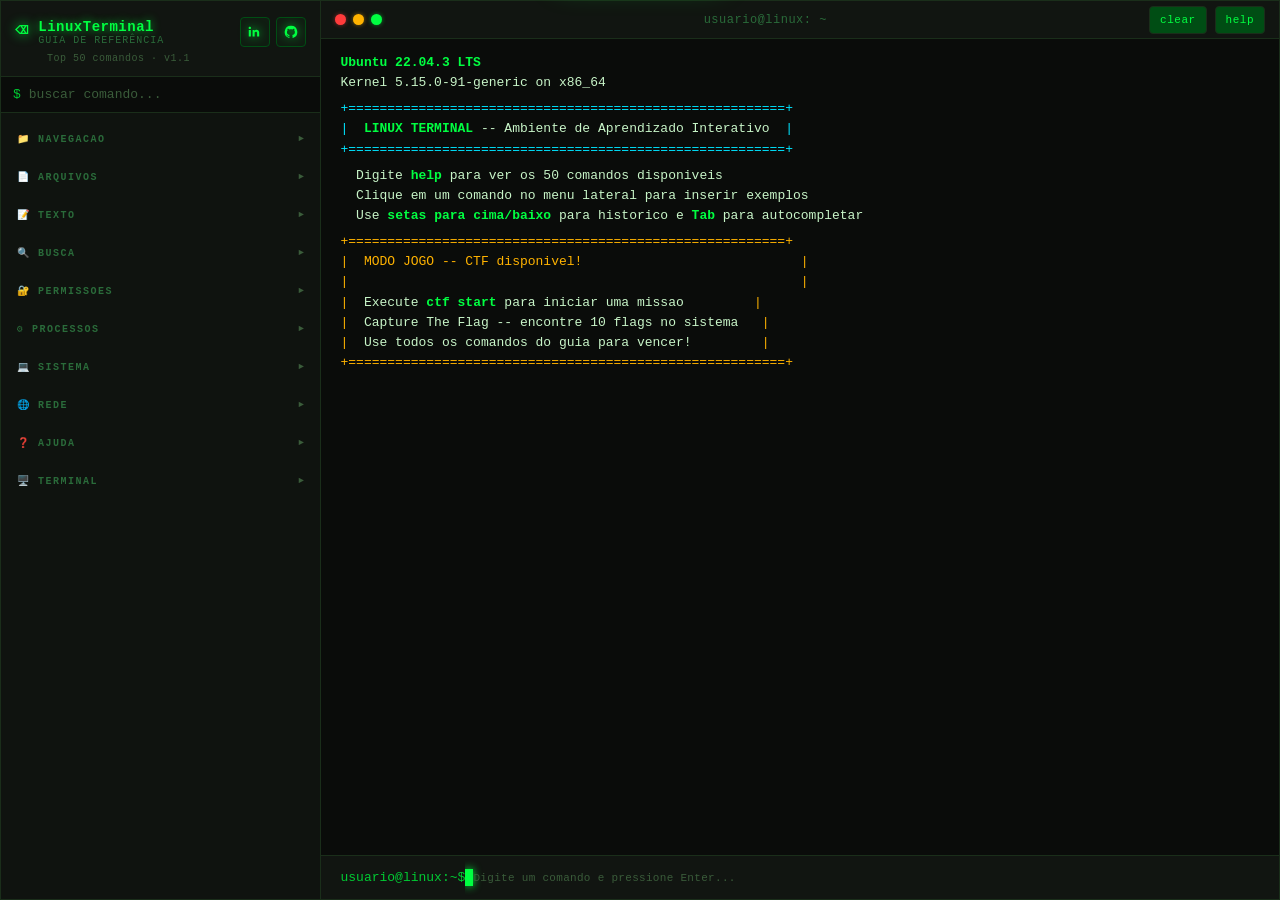
<file: index.html>
<!DOCTYPE html>
<html lang="pt-BR">
<head>
  <meta charset="UTF-8" />
  <meta name="viewport" content="width=device-width, initial-scale=1.0, maximum-scale=5.0, user-scalable=yes, viewport-fit=cover"/>
  <meta name="theme-color" content="#0a0c0a" />
  <meta name="color-scheme" content="dark" />
  <meta name="referrer" content="strict-origin-when-cross-origin" />
  <meta name="description" content="LinuxTerminal — Ambiente interativo para aprender os comandos básicos do Linux. Inclui modo jogo CTF (Capture The Flag) com 10 desafios práticos." />
  <meta name="keywords" content="linux, terminal, comandos, bash, ctf, capture the flag, aprender linux, tutorial" />
  <meta name="author" content="LinuxTerminal" />

  <!-- Open Graph / social share -->
  <meta property="og:type" content="website" />
  <meta property="og:title" content="LinuxTerminal — Aprenda Linux no navegador" />
  <meta property="og:description" content="Terminal Linux interativo com modo jogo CTF. Pratique comandos sem instalar nada." />
  <meta property="og:locale" content="pt_BR" />
  <meta name="twitter:card" content="summary" />

  <!-- Security headers (GitHub Pages não permite headers HTTP, então usamos meta) -->
  <meta http-equiv="X-Content-Type-Options" content="nosniff" />
  <meta http-equiv="Content-Security-Policy" content="default-src 'self'; style-src 'self' 'unsafe-inline' https://fonts.googleapis.com; font-src 'self' https://fonts.gstatic.com data:; script-src 'self'; img-src 'self' data:; connect-src 'self'; base-uri 'self'; form-action 'none'; frame-ancestors 'none'" />

  <title>LinuxTerminal — Aprenda Linux</title>

  <!-- Favicon SVG inline (sem request extra, evita 404 em CDN) -->
  <link rel="icon" type="image/svg+xml" href="data:image/svg+xml,%3Csvg xmlns='http://www.w3.org/2000/svg' viewBox='0 0 64 64'%3E%3Crect width='64' height='64' rx='8' fill='%230a0c0a'/%3E%3Ctext x='8' y='44' font-family='monospace' font-size='32' font-weight='bold' fill='%2300ff41'%3E%3E_%3C/text%3E%3C/svg%3E" />
  <link rel="apple-touch-icon" href="data:image/svg+xml,%3Csvg xmlns='http://www.w3.org/2000/svg' viewBox='0 0 64 64'%3E%3Crect width='64' height='64' rx='8' fill='%230a0c0a'/%3E%3Ctext x='8' y='44' font-family='monospace' font-size='32' font-weight='bold' fill='%2300ff41'%3E%3E_%3C/text%3E%3C/svg%3E" />

  <!-- Fonts (preconnect com crossorigin para Cloudflare/WAF) -->
  <link rel="preconnect" href="https://fonts.googleapis.com" crossorigin />
  <link rel="preconnect" href="https://fonts.gstatic.com" crossorigin />
  <link href="https://fonts.googleapis.com/css2?family=JetBrains+Mono:wght@400;500;700&family=Share+Tech+Mono&display=swap" rel="stylesheet" media="print" onload="this.media='all'" />
  <noscript><link href="https://fonts.googleapis.com/css2?family=JetBrains+Mono:wght@400;500;700&family=Share+Tech+Mono&display=swap" rel="stylesheet" /></noscript>

  <link rel="stylesheet" href="style.css" />
</head>
<body>

  <div id="app">

    <!-- Backdrop para fechar sidebar em mobile -->
    <div id="sidebar-backdrop" aria-hidden="true"></div>

    <!-- ═══════════════════════════════════════════════════
         PAINEL ESQUERDO — MENU / MANUAL
    ════════════════════════════════════════════════════ -->
    <aside id="sidebar" aria-label="Guia de referência de comandos">

      <div id="sidebar-header">
        <div class="logo-block">
          <span class="logo-icon" aria-hidden="true">&#9003;</span>
          <div class="logo-text">
            <div class="logo-title">LinuxTerminal</div>
            <div class="logo-sub">Guia de Referência</div>
          </div>
          <div class="social-links" aria-label="Links sociais">
            <a
              class="social-link"
              href="https://www.linkedin.com/in/ramonrisuenho/"
              target="_blank"
              rel="noopener noreferrer"
              aria-label="LinkedIn de Ramon Risuenho"
              title="LinkedIn"
            >
              <svg viewBox="0 0 24 24" aria-hidden="true" focusable="false">
                <path d="M6.5 9.2V18H3.7V9.2h2.8ZM5.1 5c.9 0 1.6.6 1.6 1.5S6 8 5.1 8s-1.6-.6-1.6-1.5S4.2 5 5.1 5Zm6.1 4.2.1 1.2c.6-.9 1.5-1.4 2.8-1.4 2 0 3.5 1.3 3.5 4.1V18h-2.8v-4.5c0-1.3-.5-2-1.5-2-.9 0-1.5.6-1.8 1.3V18H8.8V9.2h2.4Z" />
              </svg>
            </a>
            <a
              class="social-link"
              href="https://github.com/ramonrisuenho/linux-terminal-tutorial"
              target="_blank"
              rel="noopener noreferrer"
              aria-label="GitHub do projeto Linux Terminal Tutorial"
              title="GitHub"
            >
              <svg viewBox="0 0 24 24" aria-hidden="true" focusable="false">
                <path d="M12 3.7a8.3 8.3 0 0 0-2.6 16.2c.4.1.5-.2.5-.4v-1.4c-2.2.5-2.7-.9-2.7-.9-.3-.8-.8-1-1-1-.7-.5 0-.5 0-.5.8.1 1.2.8 1.2.8.7 1.2 1.8.9 2.3.7.1-.5.3-.9.5-1.1-1.8-.2-3.6-.9-3.6-4 0-.9.3-1.6.8-2.2-.1-.2-.4-1 .1-2.1 0 0 .7-.2 2.3.8.7-.2 1.4-.3 2.1-.3s1.5.1 2.1.3c1.6-1 2.3-.8 2.3-.8.5 1.1.2 1.9.1 2.1.5.6.8 1.3.8 2.2 0 3.1-1.9 3.8-3.6 4 .3.2.5.7.5 1.4v2c0 .2.1.5.5.4A8.3 8.3 0 0 0 12 3.7Z" />
              </svg>
            </a>
          </div>
          <button id="sidebar-close" class="sidebar-close-btn" aria-label="Fechar guia" type="button">&times;</button>
        </div>
        <div class="sidebar-meta">Top 50 comandos &middot; v1.1</div>
      </div>

      <div id="sidebar-search">
        <span class="search-icon" aria-hidden="true">$</span>
        <input
          type="search"
          id="search-input"
          placeholder="buscar comando..."
          autocomplete="off"
          autocapitalize="off"
          autocorrect="off"
          spellcheck="false"
          aria-label="Buscar comando no guia"
        />
      </div>

      <nav id="menu" role="navigation" aria-label="Categorias de comandos"></nav>

    </aside>

    <!-- ═══════════════════════════════════════════════════
         PAINEL DIREITO — TERMINAL
    ════════════════════════════════════════════════════ -->
    <main id="terminal-panel">

      <!-- Barra de título -->
      <div id="terminal-titlebar">
        <button id="sidebar-toggle" class="sidebar-toggle-btn" aria-label="Abrir guia de comandos" type="button">
          <span class="hamburger-icon" aria-hidden="true">
            <span></span><span></span><span></span>
          </span>
        </button>
        <div class="titlebar-dots" aria-hidden="true">
          <span class="dot dot-red"></span>
          <span class="dot dot-yellow"></span>
          <span class="dot dot-green"></span>
        </div>
        <div id="terminal-title">usuario@linux: ~</div>
        <div class="titlebar-actions">
          <button id="btn-clear" title="Limpar terminal (clear)" type="button">clear</button>
          <button id="btn-help" title="Exibir ajuda" type="button">help</button>
        </div>
      </div>

      <!-- HUD do Modo Jogo CTF -->
      <div id="ctf-hud" role="status" aria-label="Status do CTF" aria-live="polite">
        <div class="ctf-hud-block">
          <div class="ctf-hud-label">Modo</div>
          <div class="ctf-hud-title">&#9873; CTF ATIVO</div>
        </div>
        <div class="ctf-hud-block">
          <div class="ctf-hud-label">Score</div>
          <div class="ctf-score" id="ctf-score-display">0 pts</div>
        </div>
        <div class="ctf-hud-block ctf-hud-flags">
          <div class="ctf-hud-label">Flags Encontradas</div>
          <div class="ctf-flags-row" id="ctf-flags-row"></div>
        </div>
        <button class="ctf-hint-btn" id="ctf-hint-btn" title="Pedir dica (-10pts)" type="button" aria-label="Pedir dica">
          <span aria-hidden="true">&#128161;</span> dica
        </button>
      </div>

      <!-- Saída do terminal -->
      <div id="terminal-output" role="log" aria-live="polite" aria-label="Saída do terminal"></div>

      <!-- Barra de input -->
      <div id="terminal-inputbar">
        <span id="prompt-label">usuario@linux:~$&nbsp;</span>
        <input
          type="text"
          id="terminal-input"
          autocomplete="off"
          autocorrect="off"
          autocapitalize="off"
          spellcheck="false"
          inputmode="text"
          enterkeyhint="enter"
          aria-label="Entrada de comando"
        />
        <div id="input-display" aria-hidden="true">
          <span id="input-before"></span><span id="input-cursor">&nbsp;</span><span id="input-after"></span><span id="input-placeholder">Digite um comando e pressione Enter...</span>
        </div>
      </div>

      <!-- Toolbar mobile com teclas especiais (Tab, setas, Ctrl+L, Ctrl+C) -->
      <div id="mobile-keys" aria-label="Atalhos de teclado">
        <button data-key="Tab" class="mkey" type="button" aria-label="Tab">Tab</button>
        <button data-key="ArrowUp" class="mkey" type="button" aria-label="Histórico anterior">&uarr;</button>
        <button data-key="ArrowDown" class="mkey" type="button" aria-label="Próximo histórico">&darr;</button>
        <button data-key="ctrl-l" class="mkey" type="button" aria-label="Limpar tela">clear</button>
        <button data-key="ctrl-c" class="mkey" type="button" aria-label="Cancelar">^C</button>
        <button data-key="Enter" class="mkey mkey-enter" type="button" aria-label="Executar comando">Enter &#9166;</button>
      </div>

    </main>
  </div>

  <!-- Tooltip flutuante (apenas desktop) -->
  <div id="cmd-tooltip" role="tooltip" aria-hidden="true"></div>

  <!-- Notificação de flag capturada -->
  <div id="flag-notification" aria-live="assertive" aria-atomic="true">
    <div class="notif-flag" aria-hidden="true">&#128681;</div>
    <div id="notif-text">FLAG CAPTURADA!</div>
    <div class="notif-pts" id="notif-pts">+100 pts</div>
  </div>

  <!-- Tela de vitória CTF -->
  <div id="ctf-victory" role="dialog" aria-modal="true" aria-label="Missão concluída">
    <pre class="victory-art" aria-hidden="true">
  ██████╗████████╗███████╗
 ██╔════╝╚══██╔══╝██╔════╝
 ██║        ██║   █████╗
 ██║        ██║   ██╔══╝
 ╚██████╗   ██║   ██║
  ╚═════╝   ╚═╝   ╚═╝     </pre>
    <div class="victory-title">MISSÃO CONCLUÍDA!</div>
    <div class="victory-score" id="victory-score">Pontuação Final: 0 pts</div>
    <div class="victory-sub">Você capturou todas as flags e domina o terminal Linux!</div>
    <div class="victory-sub" id="victory-time"></div>
    <div class="bonus-flag-panel" id="bonus-flag-panel">
      <label class="bonus-flag-label" for="bonus-flag-input">Flag bonus</label>
      <div class="bonus-flag-row">
        <input
          id="bonus-flag-input"
          class="bonus-flag-input"
          type="text"
          autocomplete="off"
          autocapitalize="off"
          autocorrect="off"
          spellcheck="false"
          placeholder="FLAG{...}"
          aria-label="Inserir flag bonus"
        />
        <button class="victory-btn bonus-flag-submit" id="bonus-flag-submit" type="button">validar</button>
      </div>
      <div class="bonus-flag-message" id="bonus-flag-message" aria-live="polite"></div>
    </div>
    <button class="victory-btn" id="victory-restart" type="button">&#9654; Jogar Novamente</button>
    <button class="victory-btn" id="victory-exit" type="button" style="background:transparent;border-color:var(--gray);color:var(--gray)">&#10005; Sair do Modo Jogo</button>
  </div>

  <!-- noscript fallback -->
  <noscript>
    <div style="position:fixed;inset:0;background:#0a0c0a;color:#00ff41;font-family:monospace;display:flex;align-items:center;justify-content:center;padding:20px;text-align:center;z-index:9999">
      <div>
        <h1>LinuxTerminal</h1>
        <p>Este projeto requer JavaScript habilitado para funcionar.</p>
      </div>
    </div>
  </noscript>

  <script src="terminal.js" defer></script>
</body>
</html>
</file>
<file: style.css>
/* ══════════════════════════════════════════════════════
   LINUX TERMINAL — style.css
   Tema: Black & Green hacker terminal
   Mobile-first responsive
   ══════════════════════════════════════════════════════ */

:root {
  --bg:          #0a0c0a;
  --bg2:         #0d100d;
  --bg3:         #111511;
  --panel:       #0f130f;
  --border:      #1a2e1a;
  --border2:     #22402290;

  --green:       #00ff41;
  --green-dim:   #00cc33;
  --green-dark:  #004d14;
  --green-muted: #2a6b3a;
  --green-faint: #0a1f0e;

  --amber:       #ffb300;
  --red:         #ff3b3b;
  --cyan:        #00e5ff;
  --white:       #c8f5c8;
  --gray:        #3a5c3a;
  --gray2:       #263d26;

  --font-mono:   'JetBrains Mono', 'Share Tech Mono', 'Courier New', Consolas, Monaco, monospace;

  --sidebar-w:    25%;
  --sidebar-min:  240px;
  --sidebar-max:  340px;
  --radius:       4px;
  --titlebar-h:   38px;
  --inputbar-h:   44px;
  --mobile-keys-h: 0px;
}

/* ── Reset ── */
*, *::before, *::after { box-sizing: border-box; margin: 0; padding: 0; }

html, body {
  height: 100%;
  height: 100dvh; /* dynamic viewport — corrige issue do teclado mobile */
  background: var(--bg);
  color: var(--green);
  font-family: var(--font-mono);
  font-size: 13px;
  overflow: hidden;
  -webkit-text-size-adjust: 100%;
  -webkit-tap-highlight-color: transparent;
  text-rendering: optimizeLegibility;
}

/* iOS safe area */
body {
  padding: env(safe-area-inset-top) env(safe-area-inset-right) env(safe-area-inset-bottom) env(safe-area-inset-left);
}

/* Scrollbar */
::-webkit-scrollbar { width: 6px; height: 6px; }
::-webkit-scrollbar-track { background: var(--bg); }
::-webkit-scrollbar-thumb { background: var(--green-dark); border-radius: 3px; }
::-webkit-scrollbar-thumb:hover { background: var(--green-muted); }

/* Acessibilidade — focus visível para teclado */
button:focus-visible,
input:focus-visible {
  outline: 2px solid var(--green);
  outline-offset: 2px;
}

/* ══════════════════════════════════════════════════════
   LAYOUT PRINCIPAL
   ══════════════════════════════════════════════════════ */
#app {
  display: flex;
  height: 100%;
  width: 100%;
  overflow: hidden;
  border: 1px solid var(--border);
  position: relative;
}

/* Backdrop para sidebar mobile */
#sidebar-backdrop {
  display: none;
  position: fixed;
  inset: 0;
  background: rgba(0, 0, 0, 0.6);
  z-index: 99;
  opacity: 0;
  transition: opacity 0.25s ease;
}

#sidebar-backdrop.visible {
  display: block;
  opacity: 1;
}

/* ══════════════════════════════════════════════════════
   SIDEBAR — 25% desktop, drawer no mobile
   ══════════════════════════════════════════════════════ */
#sidebar {
  width: var(--sidebar-w);
  min-width: var(--sidebar-min);
  max-width: var(--sidebar-max);
  height: 100%;
  display: flex;
  flex-direction: column;
  background: var(--panel);
  border-right: 1px solid var(--border);
  flex-shrink: 0;
  overflow: hidden;
  transition: transform 0.28s ease;
}

/* Header da sidebar */
#sidebar-header {
  padding: 16px 14px 12px;
  border-bottom: 1px solid var(--border);
  background: var(--bg3);
  flex-shrink: 0;
}

.logo-block {
  display: flex;
  align-items: center;
  gap: 10px;
  margin-bottom: 6px;
}

.logo-icon {
  font-size: 22px;
  color: var(--green);
  line-height: 1;
  filter: drop-shadow(0 0 6px var(--green));
  flex-shrink: 0;
}

.logo-text {
  flex: 1;
  min-width: 0;
}

.logo-title {
  font-size: 14px;
  font-weight: 700;
  color: var(--green);
  letter-spacing: 0.5px;
  text-shadow: 0 0 8px var(--green-dim);
}

.logo-sub {
  font-size: 10px;
  color: var(--green-muted);
  letter-spacing: 1px;
  text-transform: uppercase;
}

.sidebar-meta {
  font-size: 10px;
  color: var(--gray);
  padding-left: 32px;
  letter-spacing: 0.5px;
}

/* Botão fechar sidebar (mobile) */
.social-links {
  display: flex;
  align-items: center;
  gap: 6px;
  flex-shrink: 0;
}

.social-link {
  width: 30px;
  height: 30px;
  display: inline-flex;
  align-items: center;
  justify-content: center;
  color: var(--green);
  background: rgba(0, 255, 65, 0.035);
  border: 1px solid var(--green-dark);
  border-radius: var(--radius);
  text-decoration: none;
  transition: border-color 0.15s ease, color 0.15s ease, background 0.15s ease, box-shadow 0.15s ease;
}

.social-link svg {
  width: 18px;
  height: 18px;
  fill: currentColor;
  filter: drop-shadow(0 0 5px var(--green-dim));
}

.social-link:hover,
.social-link:focus-visible {
  color: var(--cyan);
  background: rgba(0, 217, 255, 0.08);
  border-color: var(--cyan);
  box-shadow: 0 0 12px rgba(0, 217, 255, 0.18), inset 0 0 10px rgba(0, 255, 65, 0.06);
  outline: none;
}

.sidebar-close-btn {
  display: none;
  background: transparent;
  border: 1px solid var(--green-dark);
  color: var(--green);
  font-family: var(--font-mono);
  font-size: 18px;
  width: 32px;
  height: 32px;
  border-radius: var(--radius);
  cursor: pointer;
  flex-shrink: 0;
  line-height: 1;
}

.sidebar-close-btn:hover {
  background: var(--green-faint);
  border-color: var(--green);
}

/* Search */
#sidebar-search {
  display: flex;
  align-items: center;
  padding: 10px 12px;
  border-bottom: 1px solid var(--border);
  background: var(--bg);
  gap: 8px;
  flex-shrink: 0;
}

.search-icon {
  color: var(--green-dim);
  font-size: 13px;
  flex-shrink: 0;
}

#search-input {
  flex: 1;
  min-width: 0;
  background: transparent;
  border: none;
  outline: none;
  color: var(--green);
  font-family: var(--font-mono);
  font-size: 13px; /* 13px+ evita zoom auto no iOS */
  caret-color: var(--green);
  -webkit-appearance: none;
  appearance: none;
}

#search-input::placeholder { color: var(--gray); }
#search-input::-webkit-search-cancel-button { -webkit-appearance: none; }

/* Menu */
#menu {
  flex: 1;
  overflow-y: auto;
  padding: 8px 0;
  min-height: 0;
  -webkit-overflow-scrolling: touch;
}

/* Categoria */
.menu-category {
  margin-bottom: 2px;
}

.menu-category-header {
  display: flex;
  align-items: center;
  justify-content: space-between;
  padding: 10px 14px;
  cursor: pointer;
  user-select: none;
  font-size: 10px;
  font-weight: 700;
  letter-spacing: 1.5px;
  text-transform: uppercase;
  color: var(--green-muted);
  border-left: 2px solid transparent;
  transition: all 0.15s ease;
  min-height: 36px;
}

.menu-category-header:hover,
.menu-category-header:active {
  background: var(--green-faint);
  color: var(--green);
  border-left-color: var(--green-muted);
}

.menu-category-header.open {
  color: var(--green);
  border-left-color: var(--green);
  background: var(--green-faint);
}

.menu-chevron {
  font-size: 9px;
  transition: transform 0.2s ease;
  color: var(--gray);
}

.menu-category-header.open .menu-chevron {
  transform: rotate(90deg);
  color: var(--green);
}

/* Itens da categoria */
.menu-items {
  overflow: hidden;
  max-height: 0;
  transition: max-height 0.25s ease;
}

.menu-items.open { max-height: 2000px; }

.menu-item {
  display: flex;
  align-items: flex-start;
  cursor: pointer;
  border-left: 2px solid transparent;
  transition: all 0.1s ease;
}

.menu-item:hover,
.menu-item:active {
  background: var(--green-faint);
  border-left-color: var(--green-dim);
}

.menu-item-inner {
  display: flex;
  flex-direction: column;
  padding: 8px 14px 8px 20px;
  width: 100%;
  gap: 1px;
  min-height: 40px;
  justify-content: center;
}

.menu-item-cmd {
  font-size: 13px;
  font-weight: 700;
  color: var(--green);
  font-family: var(--font-mono);
  letter-spacing: 0.3px;
}

.menu-item-desc {
  font-size: 10px;
  color: var(--gray);
  line-height: 1.4;
  white-space: nowrap;
  overflow: hidden;
  text-overflow: ellipsis;
}

.menu-item:hover .menu-item-cmd,
.menu-item:active .menu-item-cmd {
  color: var(--green);
  text-shadow: 0 0 6px var(--green-dim);
}
.menu-item:hover .menu-item-desc,
.menu-item:active .menu-item-desc {
  color: var(--green-muted);
}

.menu-item.hidden { display: none; }

/* ══════════════════════════════════════════════════════
   TERMINAL PANEL — 75%
   ══════════════════════════════════════════════════════ */
#terminal-panel {
  flex: 1;
  display: flex;
  flex-direction: column;
  background: var(--bg);
  overflow: hidden;
  position: relative;
  min-width: 0;
}

/* Barra de título */
#terminal-titlebar {
  height: var(--titlebar-h);
  display: flex;
  align-items: center;
  padding: 0 14px;
  background: var(--bg3);
  border-bottom: 1px solid var(--border);
  gap: 12px;
  flex-shrink: 0;
}

/* Botão hambúrguer (mobile) */
.sidebar-toggle-btn {
  display: none;
  background: transparent;
  border: 1px solid var(--green-dark);
  color: var(--green);
  width: 32px;
  height: 28px;
  border-radius: var(--radius);
  cursor: pointer;
  align-items: center;
  justify-content: center;
  padding: 0;
  flex-shrink: 0;
}

.sidebar-toggle-btn:hover {
  background: var(--green-faint);
  border-color: var(--green);
  box-shadow: 0 0 6px var(--green-dim);
}

.hamburger-icon {
  display: flex;
  flex-direction: column;
  gap: 3px;
  width: 14px;
}

.hamburger-icon span {
  height: 2px;
  background: var(--green);
  border-radius: 1px;
  transition: all 0.2s ease;
}

.titlebar-dots {
  display: flex;
  gap: 7px;
  align-items: center;
}

.dot {
  width: 11px;
  height: 11px;
  border-radius: 50%;
  display: block;
}

.dot-red    { background: #ff3b3b; box-shadow: 0 0 4px #ff3b3b80; }
.dot-yellow { background: #ffb300; box-shadow: 0 0 4px #ffb30080; }
.dot-green  { background: #00ff41; box-shadow: 0 0 4px #00ff4180; }

#terminal-title {
  flex: 1;
  text-align: center;
  font-size: 12px;
  color: var(--green-muted);
  letter-spacing: 0.5px;
  white-space: nowrap;
  overflow: hidden;
  text-overflow: ellipsis;
}

.titlebar-actions { display: flex; gap: 8px; flex-shrink: 0; }

.titlebar-actions button {
  background: var(--green-dark);
  border: 1px solid var(--border);
  color: var(--green);
  font-family: var(--font-mono);
  font-size: 11px;
  padding: 5px 10px;
  border-radius: var(--radius);
  cursor: pointer;
  transition: all 0.15s ease;
  letter-spacing: 0.5px;
  min-height: 28px;
}

.titlebar-actions button:hover {
  background: var(--green-muted);
  color: var(--bg);
  border-color: var(--green);
  box-shadow: 0 0 8px var(--green-dim);
}

/* ══════════════════════════════════════════════════════
   HUD CTF
   ══════════════════════════════════════════════════════ */
#ctf-hud {
  display: none;
  flex-shrink: 0;
  background: #060d06;
  border-bottom: 1px solid var(--green-dark);
  padding: 6px 16px;
  align-items: center;
  gap: 16px;
  flex-wrap: wrap;
  overflow: hidden;
}

#ctf-hud.active { display: flex; }

.ctf-hud-block {
  display: flex;
  flex-direction: column;
  gap: 2px;
  flex-shrink: 0;
}

.ctf-hud-flags {
  flex: 1;
  min-width: 0;
}

.ctf-hud-label {
  color: var(--green-muted);
  letter-spacing: 1px;
  text-transform: uppercase;
  font-size: 9px;
}

.ctf-hud-title {
  color: var(--amber);
  font-weight: 700;
  font-size: 12px;
  text-shadow: 0 0 6px var(--amber);
  animation: pulseAmber 2s ease-in-out infinite;
}

@keyframes pulseAmber {
  0%, 100% { opacity: 1; }
  50%       { opacity: 0.7; }
}

.ctf-flags-row {
  display: flex;
  gap: 5px;
  flex-wrap: wrap;
}

.ctf-flag-badge {
  display: inline-flex;
  align-items: center;
  gap: 3px;
  padding: 2px 6px;
  border-radius: 2px;
  font-size: 10px;
  border: 1px solid var(--green-dark);
  color: var(--gray);
  background: var(--bg);
  transition: all 0.3s ease;
  white-space: nowrap;
}

.ctf-flag-badge.found {
  border-color: var(--green);
  color: var(--green);
  background: var(--green-faint);
  text-shadow: 0 0 4px var(--green-dim);
}

.ctf-flag-badge .flag-icon { font-size: 9px; }

.ctf-score {
  color: var(--green);
  font-weight: 700;
  font-size: 13px;
  text-shadow: 0 0 8px var(--green-dim);
}

.ctf-hint-btn {
  background: transparent;
  border: 1px solid var(--green-dark);
  color: var(--green-muted);
  font-family: var(--font-mono);
  font-size: 11px;
  padding: 5px 10px;
  cursor: pointer;
  border-radius: 2px;
  transition: all 0.15s;
  letter-spacing: 0.5px;
  flex-shrink: 0;
  min-height: 28px;
}

.ctf-hint-btn:hover {
  border-color: var(--amber);
  color: var(--amber);
}

/* ══════════════════════════════════════════════════════
   OUTPUT DO TERMINAL
   ══════════════════════════════════════════════════════ */
#terminal-output {
  flex: 1;
  overflow-y: auto;
  overflow-x: auto;
  -webkit-overflow-scrolling: touch;
  padding: 14px 20px 8px;
  display: flex;
  flex-direction: column;
  font-size: 13px;
  line-height: 1.55;
  min-height: 0;
}

.output-line {
  white-space: pre-wrap;
  word-break: break-word;
  overflow-wrap: break-word;
  font-family: var(--font-mono);
  animation: fadeIn 0.05s ease;
}

@keyframes fadeIn { from { opacity: 0; } to { opacity: 1; } }

.output-line.cmd-echo {
  color: var(--green);
  display: flex;
  align-items: flex-start;
  gap: 6px;
  flex-wrap: wrap;
}

.output-line.cmd-echo .prompt-str {
  color: var(--green-dim);
  flex-shrink: 0;
  opacity: 0.8;
}

.output-line.output     { color: var(--white); }
.output-line.output-dim { color: var(--gray); }
.output-line.error      { color: var(--red); }
.output-line.success    { color: var(--green); text-shadow: 0 0 4px var(--green-dim); }
.output-line.info       { color: var(--cyan); }
.output-line.warning    { color: var(--amber); }
.output-line.blank      { height: 6px; }
.output-line.separator  { color: var(--green-dark); }

.next-mission {
  color: var(--cyan);
  font-weight: 700;
  text-shadow: 0 0 8px rgba(0, 217, 255, 0.45);
}

.hl-cmd   { color: var(--green); font-weight: 700; }
.hl-flag  { color: var(--cyan); }
.hl-path  { color: var(--amber); }
.hl-value { color: var(--white); }

/* ══════════════════════════════════════════════════════
   BARRA DE INPUT
   ══════════════════════════════════════════════════════ */
#terminal-inputbar {
  height: var(--inputbar-h);
  display: flex;
  align-items: center;
  padding: 0 20px;
  border-top: 1px solid var(--border);
  background: var(--bg3);
  flex-shrink: 0;
  cursor: text;
}

#prompt-label {
  color: var(--green-dim);
  font-size: 13px;
  flex-shrink: 0;
  white-space: nowrap;
  user-select: none;
  line-height: var(--inputbar-h);
}

/* Input real — invisível mas funcional. Em mobile precisa estar acessível p/ teclado virtual */
#terminal-input {
  position: absolute;
  left: -9999px;
  width: 1px;
  height: 1px;
  opacity: 0;
  font-size: 16px; /* 16px+ evita zoom auto no iOS */
  -webkit-appearance: none;
  appearance: none;
  border: none;
  outline: none;
  background: transparent;
  color: transparent;
}

#input-display {
  flex: 1;
  display: flex;
  align-items: center;
  font-family: var(--font-mono);
  font-size: 13px;
  color: var(--green);
  letter-spacing: 0.3px;
  white-space: pre;
  line-height: var(--inputbar-h);
  overflow: hidden;
  min-width: 0;
}

#input-before { color: var(--green); }

#input-cursor {
  display: inline-block;
  min-width: 8px;
  height: 17px;
  background: var(--green);
  color: var(--bg);
  box-shadow: 0 0 8px var(--green);
  animation: blink 1s step-end infinite;
  vertical-align: middle;
  line-height: 17px;
  font-family: var(--font-mono);
  font-size: 13px;
  letter-spacing: 0.3px;
}

#input-after { color: var(--green); }

#input-placeholder {
  color: var(--gray);
  font-size: 11px;
}

@keyframes blink {
  0%, 100% { opacity: 1; }
  50%       { opacity: 0; }
}

/* ══════════════════════════════════════════════════════
   TOOLBAR DE TECLAS — apenas mobile
   ══════════════════════════════════════════════════════ */
#mobile-keys {
  display: none;
  flex-shrink: 0;
  background: var(--bg3);
  border-top: 1px solid var(--border);
  padding: 6px 8px;
  gap: 6px;
  overflow-x: auto;
  -webkit-overflow-scrolling: touch;
}

.mkey {
  background: var(--bg);
  border: 1px solid var(--green-dark);
  color: var(--green);
  font-family: var(--font-mono);
  font-size: 13px;
  font-weight: 700;
  padding: 8px 14px;
  border-radius: var(--radius);
  cursor: pointer;
  flex-shrink: 0;
  min-width: 48px;
  min-height: 36px;
  transition: all 0.1s ease;
}

.mkey:active {
  background: var(--green-faint);
  border-color: var(--green);
  box-shadow: 0 0 8px var(--green-dim);
}

/* Botão Enter — destaque visual, fica à direita */
.mkey-enter {
  background: var(--green-dark);
  border-color: var(--green);
  color: var(--green);
  margin-left: auto;
  padding: 8px 18px;
  font-weight: 700;
  letter-spacing: 0.5px;
  box-shadow: 0 0 6px var(--green-dark);
}

.mkey-enter:active {
  background: var(--green-muted);
  color: var(--bg);
  box-shadow: 0 0 14px var(--green);
}

/* ══════════════════════════════════════════════════════
   TOOLTIP FLUTUANTE — desktop apenas
   ══════════════════════════════════════════════════════ */
#cmd-tooltip {
  position: fixed;
  display: none;
  z-index: 999;
  background: var(--bg3);
  border: 1px solid var(--green-muted);
  color: var(--green);
  font-family: var(--font-mono);
  font-size: 11px;
  padding: 8px 12px;
  border-radius: var(--radius);
  max-width: 280px;
  line-height: 1.5;
  box-shadow: 0 4px 20px rgba(0,255,65,0.15);
  pointer-events: none;
}

#cmd-tooltip.visible { display: block; }

.tooltip-cmd     { color: var(--green); font-weight: 700; font-size: 13px; margin-bottom: 4px; }
.tooltip-desc    { color: var(--white); }
.tooltip-example { color: var(--cyan); margin-top: 4px; font-size: 10px; }

/* ══════════════════════════════════════════════════════
   NOTIFICAÇÃO DE FLAG
   ══════════════════════════════════════════════════════ */
#flag-notification {
  position: fixed;
  top: -100px;
  left: 50%;
  transform: translateX(-50%);
  background: #0a1f0e;
  border: 1px solid var(--green);
  color: var(--green);
  font-family: var(--font-mono);
  font-size: 13px;
  padding: 12px 24px;
  border-radius: var(--radius);
  box-shadow: 0 4px 30px rgba(0,255,65,0.3);
  z-index: 1000;
  text-align: center;
  transition: top 0.4s cubic-bezier(0.34, 1.56, 0.64, 1);
  pointer-events: none;
  max-width: calc(100% - 32px);
}

#flag-notification.show { top: 20px; }
#flag-notification .notif-flag { font-size: 18px; margin-bottom: 4px; }
#flag-notification .notif-pts  { color: var(--amber); font-size: 11px; margin-top: 2px; }

/* ══════════════════════════════════════════════════════
   TELA DE VITÓRIA CTF
   ══════════════════════════════════════════════════════ */
#ctf-victory {
  display: none;
  position: fixed;
  inset: 0;
  background: rgba(0,0,0,0.92);
  z-index: 999;
  align-items: center;
  justify-content: center;
  flex-direction: column;
  gap: 16px;
  font-family: var(--font-mono);
  text-align: center;
  padding: 40px 20px;
  overflow-y: auto;
}

#ctf-victory.show { display: flex; }

.victory-art {
  color: var(--green);
  font-size: 12px;
  line-height: 1.3;
  text-shadow: 0 0 10px var(--green-dim);
  white-space: pre;
}

.victory-title {
  font-size: 28px;
  color: var(--green);
  font-weight: 700;
  text-shadow: 0 0 20px var(--green);
  animation: pulseGreen 1s ease-in-out infinite;
}

@keyframes pulseGreen {
  0%, 100% { text-shadow: 0 0 20px var(--green); }
  50%       { text-shadow: 0 0 40px var(--green), 0 0 60px var(--green-dim); }
}

.victory-score { font-size: 18px; color: var(--amber); }
.victory-score.score-boost {
  color: var(--cyan);
  animation: scoreBoost 1.2s ease-out both;
}
.victory-sub   { font-size: 13px; color: var(--green-muted); }

.bonus-flag-panel {
  width: min(560px, 92vw);
  display: flex;
  flex-direction: column;
  gap: 8px;
  padding: 14px;
  border: 1px solid var(--green-dark);
  background: rgba(0, 255, 65, 0.035);
  box-shadow: inset 0 0 18px rgba(0, 255, 65, 0.04);
}

.bonus-flag-panel.solved {
  border-color: var(--cyan);
  box-shadow: 0 0 24px rgba(0, 217, 255, 0.18), inset 0 0 18px rgba(0, 255, 65, 0.06);
}

.bonus-flag-panel.attempted:not(.solved) {
  border-color: var(--amber);
}

.bonus-flag-label {
  color: var(--cyan);
  font-size: 11px;
  text-transform: uppercase;
  letter-spacing: 1.5px;
  text-align: left;
}

.bonus-flag-row {
  display: flex;
  gap: 8px;
}

.bonus-flag-input {
  flex: 1;
  min-width: 0;
  height: 42px;
  background: var(--bg);
  border: 1px solid var(--green-dark);
  color: var(--green);
  font-family: var(--font-mono);
  font-size: 13px;
  padding: 0 12px;
  outline: none;
  border-radius: var(--radius);
  caret-color: var(--green);
}

.bonus-flag-input:focus {
  border-color: var(--cyan);
  box-shadow: 0 0 14px rgba(0, 217, 255, 0.16);
}

.bonus-flag-input.ciphering {
  color: var(--cyan);
  border-color: var(--cyan);
  text-shadow: 0 0 8px rgba(0, 217, 255, 0.55);
  animation: cipherPulse 0.18s steps(2, end) infinite;
}

.bonus-flag-submit {
  margin-top: 0;
  padding: 0 18px;
}

.bonus-flag-input:disabled,
.bonus-flag-submit:disabled {
  opacity: 0.65;
  cursor: not-allowed;
}

.bonus-flag-message {
  min-height: 18px;
  color: var(--amber);
  font-size: 12px;
  text-align: left;
  display: flex;
  align-items: center;
  gap: 10px;
  flex-wrap: wrap;
}

.bonus-points-pop {
  color: var(--cyan);
  font-size: 24px;
  font-weight: 700;
  line-height: 1;
  text-shadow: 0 0 18px var(--cyan), 0 0 28px rgba(0, 217, 255, 0.35);
  animation: bonusPointsPop 1.1s ease-out both, bonusPointsPulse 1.2s ease-in-out infinite 1.1s;
}

#ctf-victory.glitching {
  animation: victoryGlitch 0.12s steps(2, end) 10;
}

#ctf-victory.glitching::before,
#ctf-victory.glitching::after {
  content: "";
  position: fixed;
  inset: 0;
  pointer-events: none;
  mix-blend-mode: screen;
}

#ctf-victory.glitching::before {
  background: repeating-linear-gradient(0deg, rgba(0,255,65,0.08) 0 1px, transparent 1px 4px);
  transform: translateX(-5px);
}

#ctf-victory.glitching::after {
  background: rgba(0, 217, 255, 0.08);
  clip-path: polygon(0 12%, 100% 8%, 100% 20%, 0 24%, 0 58%, 100% 54%, 100% 64%, 0 68%);
  transform: translateX(6px);
}

#ctf-victory.bonus-unlocked .victory-title {
  color: var(--cyan);
  text-shadow: 0 0 24px var(--cyan);
}

@keyframes victoryGlitch {
  0% { transform: translate(0, 0) skew(0deg); filter: hue-rotate(0deg); }
  25% { transform: translate(-4px, 2px) skew(-1deg); filter: hue-rotate(60deg); }
  50% { transform: translate(5px, -2px) skew(1deg); filter: hue-rotate(130deg); }
  75% { transform: translate(-2px, -1px) skew(0.5deg); filter: hue-rotate(250deg); }
  100% { transform: translate(0, 0) skew(0deg); filter: hue-rotate(0deg); }
}

@keyframes cipherPulse {
  0% { transform: translateX(0); filter: brightness(1); }
  50% { transform: translateX(1px); filter: brightness(1.4); }
  100% { transform: translateX(-1px); filter: brightness(0.9); }
}

@keyframes bonusPointsPop {
  0% { opacity: 0; transform: translateY(12px) scale(0.75); }
  65% { opacity: 1; transform: translateY(-3px) scale(1.18); }
  100% { opacity: 1; transform: translateY(0) scale(1); }
}

@keyframes bonusPointsPulse {
  0%, 100% { filter: brightness(1); }
  50% { filter: brightness(1.45); }
}

@keyframes scoreBoost {
  0% { transform: scale(1); text-shadow: 0 0 0 transparent; }
  35% { transform: scale(1.18); text-shadow: 0 0 26px var(--cyan); }
  100% { transform: scale(1); text-shadow: 0 0 12px rgba(0, 217, 255, 0.35); }
}

.victory-btn {
  background: var(--green-dark);
  border: 1px solid var(--green);
  color: var(--green);
  font-family: var(--font-mono);
  font-size: 13px;
  padding: 12px 28px;
  cursor: pointer;
  border-radius: var(--radius);
  margin-top: 8px;
  transition: all 0.2s;
  letter-spacing: 1px;
  min-height: 44px;
}

.victory-btn:hover {
  background: var(--green-muted);
  color: var(--bg);
  box-shadow: 0 0 20px var(--green-dim);
}

/* ══════════════════════════════════════════════════════
   RESPONSIVIDADE — TABLETS (768px e abaixo)
   ══════════════════════════════════════════════════════ */
@media (max-width: 768px) {
  /* Sidebar vira drawer overlay */
  #sidebar {
    position: fixed;
    top: 0;
    left: 0;
    bottom: 0;
    width: 88%;
    max-width: 320px;
    min-width: 0;
    z-index: 100;
    transform: translateX(-100%);
    box-shadow: 4px 0 20px rgba(0,0,0,0.5);
  }

  #sidebar.open {
    transform: translateX(0);
  }

  /* Botão hambúrguer aparece */
  .sidebar-toggle-btn {
    display: inline-flex;
  }

  /* Botão fechar aparece dentro da sidebar */
  .sidebar-close-btn {
    display: inline-flex;
    align-items: center;
    justify-content: center;
  }

  /* Esconde os 3 dots do macOS-style — não cabem */
  .titlebar-dots {
    display: none;
  }

  /* Esconde tooltip flutuante (touch não tem hover) */
  #cmd-tooltip { display: none !important; }

  /* Toolbar de teclas mobile aparece */
  #mobile-keys {
    display: flex;
  }

  /* Output line-height maior para legibilidade */
  #terminal-output {
    padding: 12px 14px 8px;
    font-size: 13px;
  }

  /* Inputbar mais confortável */
  #terminal-inputbar {
    padding: 0 14px;
  }

  /* Title menor */
  #terminal-title {
    font-size: 11px;
  }

  /* HUD do CTF compacto e empilhável */
  #ctf-hud {
    padding: 6px 12px;
    gap: 12px;
  }

  .ctf-hud-flags { width: 100%; order: 99; }

  .bonus-flag-row {
    flex-direction: column;
  }

  .bonus-flag-submit {
    width: 100%;
  }
}

/* ══════════════════════════════════════════════════════
   RESPONSIVIDADE — SMARTPHONES (480px e abaixo)
   ══════════════════════════════════════════════════════ */
@media (max-width: 480px) {
  body { font-size: 12px; }

  #terminal-titlebar {
    padding: 0 10px;
    gap: 8px;
  }

  #terminal-title { display: none; } /* não cabe no celular */

  .titlebar-actions button {
    padding: 4px 8px;
    font-size: 10px;
  }

  #sidebar-header {
    padding: 14px 12px 10px;
  }

  .logo-title { font-size: 13px; }
  .sidebar-meta { font-size: 9px; padding-left: 30px; }

  #terminal-output {
    padding: 10px 12px 6px;
    font-size: 12px;
  }

  #prompt-label { font-size: 12px; }
  #input-display { font-size: 12px; }

  /* CTF HUD enxuto */
  #ctf-hud {
    padding: 6px 10px;
    gap: 10px;
    font-size: 10px;
  }

  .ctf-hud-title { font-size: 11px; }
  .ctf-score { font-size: 12px; }

  /* Notification mais compacta */
  #flag-notification {
    font-size: 12px;
    padding: 10px 18px;
  }

  /* Vitória responsiva */
  .victory-title { font-size: 22px; }
  .victory-art   { font-size: 9px; }
}

/* ══════════════════════════════════════════════════════
   ORIENTAÇÃO — paisagem em smartphones (sem espaço vertical)
   ══════════════════════════════════════════════════════ */
@media (max-height: 480px) and (orientation: landscape) {
  #ctf-hud { padding: 4px 12px; gap: 10px; }
  .ctf-hud-label { font-size: 8px; }
  .ctf-hud-title { font-size: 10px; }
  .ctf-score     { font-size: 11px; }
  #mobile-keys { padding: 4px 6px; }
  .mkey { padding: 6px 10px; min-height: 30px; font-size: 12px; }
}

/* ══════════════════════════════════════════════════════
   PREFERÊNCIAS DO USUÁRIO
   ══════════════════════════════════════════════════════ */
@media (prefers-reduced-motion: reduce) {
  *, *::before, *::after {
    animation-duration: 0.01ms !important;
    animation-iteration-count: 1 !important;
    transition-duration: 0.01ms !important;
  }
  #input-cursor { animation: none; }
}

/* Print — esconde UI interativa */
@media print {
  #sidebar, #terminal-titlebar, #terminal-inputbar, #mobile-keys, #ctf-hud { display: none !important; }
  body, html { background: white; color: black; overflow: visible; }
  #terminal-output { color: black; }
}
</file>
